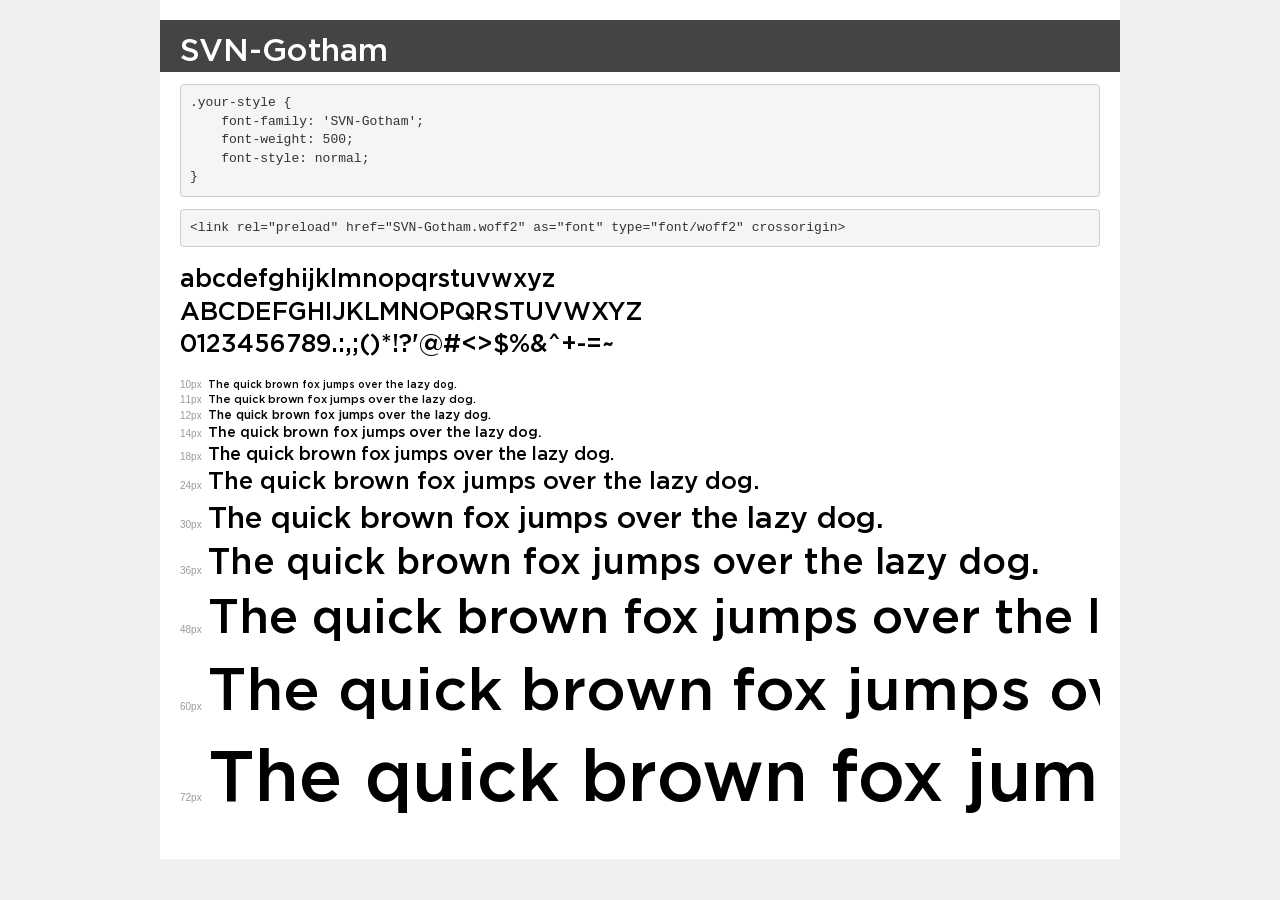
<file: fonts/SVN-Gotham/demo.html>
<!DOCTYPE html>
<html lang="en">
<head>
    <meta charset="utf-8">
    <meta http-equiv="X-UA-Compatible" content="IE=edge">
    <meta name="viewport" content="width=device-width, initial-scale=1">
    <meta name="robots" content="noindex, noarchive">
    <meta name="format-detection" content="telephone=no">
    <title>Transfonter demo</title>
    <link href="stylesheet.css" rel="stylesheet">
    <style>
        /*
        http://meyerweb.com/eric/tools/css/reset/
        v2.0 | 20110126
        License: none (public domain)
        */
        html, body, div, span, applet, object, iframe,
        h1, h2, h3, h4, h5, h6, p, blockquote, pre,
        a, abbr, acronym, address, big, cite, code,
        del, dfn, em, img, ins, kbd, q, s, samp,
        small, strike, strong, sub, sup, tt, var,
        b, u, i, center,
        dl, dt, dd, ol, ul, li,
        fieldset, form, label, legend,
        table, caption, tbody, tfoot, thead, tr, th, td,
        article, aside, canvas, details, embed,
        figure, figcaption, footer, header, hgroup,
        menu, nav, output, ruby, section, summary,
        time, mark, audio, video {
            margin: 0;
            padding: 0;
            border: 0;
            font-size: 100%;
            font: inherit;
            vertical-align: baseline;
        }
        /* HTML5 display-role reset for older browsers */
        article, aside, details, figcaption, figure,
        footer, header, hgroup, menu, nav, section {
            display: block;
        }
        body {
            line-height: 1;
        }
        ol, ul {
            list-style: none;
        }
        blockquote, q {
            quotes: none;
        }
        blockquote:before, blockquote:after,
        q:before, q:after {
            content: '';
            content: none;
        }
        table {
            border-collapse: collapse;
            border-spacing: 0;
        }
        /* demo styles */
        body {
            background: #f0f0f0;
            color: #000;
        }
        .page {
            background: #fff;
            width: 920px;
            margin: 0 auto;
            padding: 20px 20px 0 20px;
            overflow: hidden;
        }
        .font-container {
            overflow-x: auto;
            overflow-y: hidden;
            margin-bottom: 40px;
            line-height: 1.3;
            white-space: nowrap;
            padding-bottom: 5px;
        }
        h1 {
            position: relative;
            background: #444;
            font-size: 32px;
            color: #fff;
            padding: 10px 20px;
            margin: 0 -20px 12px -20px;
        }
        .letters {
            font-size: 25px;
            margin-bottom: 20px;
        }
        .s10:before {
            content: '10px';
        }
        .s11:before {
            content: '11px';
        }
        .s12:before {
            content: '12px';
        }
        .s14:before {
            content: '14px';
        }
        .s18:before {
            content: '18px';
        }
        .s24:before {
            content: '24px';
        }
        .s30:before {
            content: '30px';
        }
        .s36:before {
            content: '36px';
        }
        .s48:before {
            content: '48px';
        }
        .s60:before {
            content: '60px';
        }
        .s72:before {
            content: '72px';
        }
        .s10:before, .s11:before, .s12:before, .s14:before,
        .s18:before, .s24:before, .s30:before, .s36:before,
        .s48:before, .s60:before, .s72:before {
            font-family: Arial, sans-serif;
            font-size: 10px;
            font-weight: normal;
            font-style: normal;
            color: #999;
            padding-right: 6px;
        }
        pre {
            display: block;
            padding: 9px;
            margin: 0 0 12px;
            font-family: Monaco, Menlo, Consolas, "Courier New", monospace;
            font-size: 13px;
            line-height: 1.428571429;
            color: #333;
            font-weight: normal;
            font-style: normal;
            background-color: #f5f5f5;
            border: 1px solid #ccc;
            overflow-x: auto;
            border-radius: 4px;
        }
        /* responsive */
        @media (max-width: 959px) {
            .page {
                width: auto;
                margin: 0;
            }
        }
    </style>
</head>
<body>
<div class="page">
    <div class="demo">
        <h1 style="font-family: 'SVN-Gotham'; font-weight: 500; font-style: normal;">SVN-Gotham</h1>
        <pre title="Usage">.your-style {
    font-family: 'SVN-Gotham';
    font-weight: 500;
    font-style: normal;
}</pre>
        <pre title="Preload (optional)">
&lt;link rel=&quot;preload&quot; href=&quot;SVN-Gotham.woff2&quot; as=&quot;font&quot; type=&quot;font/woff2&quot; crossorigin&gt;</pre>
        <div class="font-container" style="font-family: 'SVN-Gotham'; font-weight: 500; font-style: normal;">
            <p class="letters">
                abcdefghijklmnopqrstuvwxyz<br>
ABCDEFGHIJKLMNOPQRSTUVWXYZ<br>
                0123456789.:,;()*!?'@#&lt;&gt;$%&^+-=~
            </p>
            <p class="s10" style="font-size: 10px;">The quick brown fox jumps over the lazy dog.</p>
            <p class="s11" style="font-size: 11px;">The quick brown fox jumps over the lazy dog.</p>
            <p class="s12" style="font-size: 12px;">The quick brown fox jumps over the lazy dog.</p>
            <p class="s14" style="font-size: 14px;">The quick brown fox jumps over the lazy dog.</p>
            <p class="s18" style="font-size: 18px;">The quick brown fox jumps over the lazy dog.</p>
            <p class="s24" style="font-size: 24px;">The quick brown fox jumps over the lazy dog.</p>
            <p class="s30" style="font-size: 30px;">The quick brown fox jumps over the lazy dog.</p>
            <p class="s36" style="font-size: 36px;">The quick brown fox jumps over the lazy dog.</p>
            <p class="s48" style="font-size: 48px;">The quick brown fox jumps over the lazy dog.</p>
            <p class="s60" style="font-size: 60px;">The quick brown fox jumps over the lazy dog.</p>
            <p class="s72" style="font-size: 72px;">The quick brown fox jumps over the lazy dog.</p>
        </div>
    </div>

</div>
</body>
</html>
</file>
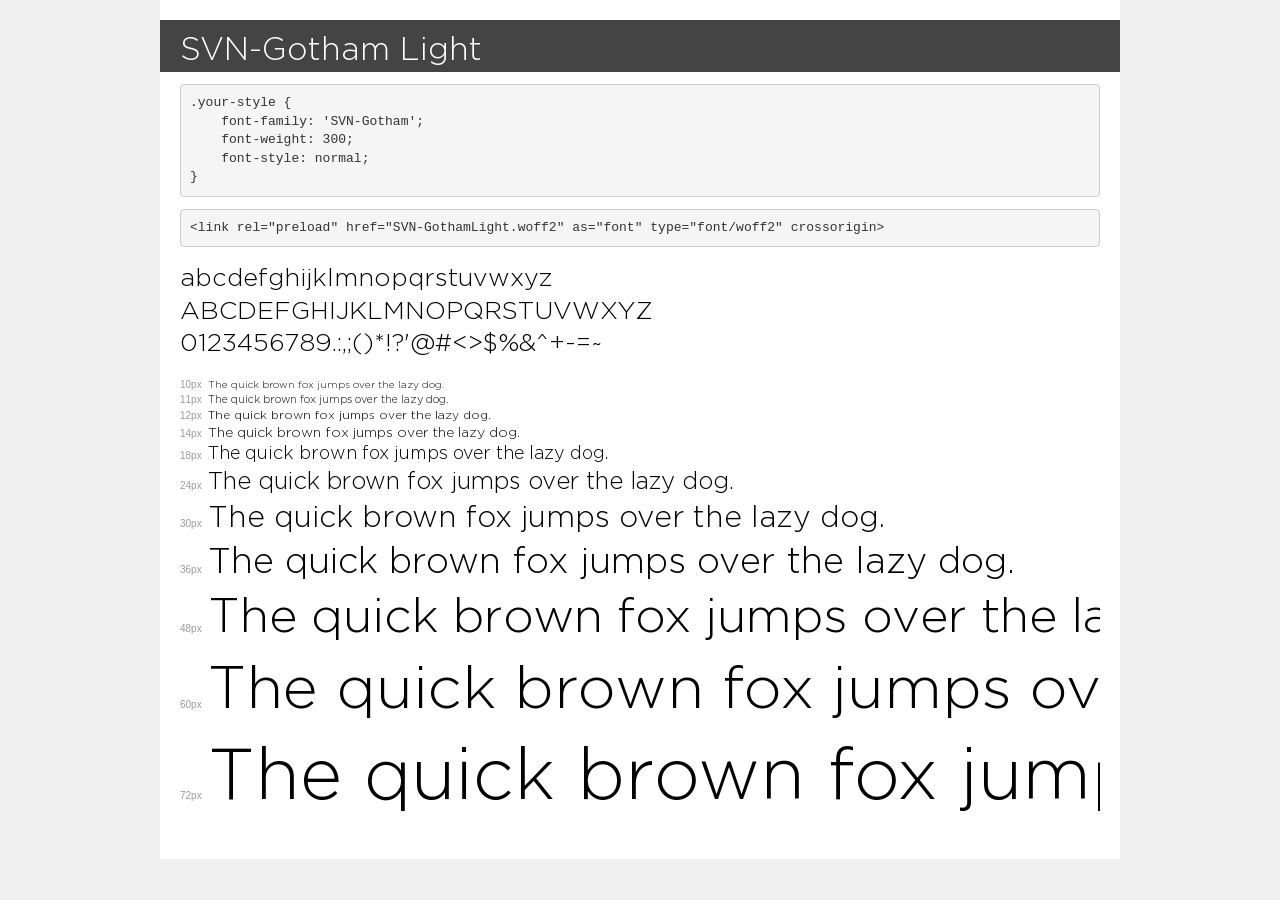
<file: fonts/SVN-GothamLight/demo.html>
<!DOCTYPE html>
<html lang="en">
<head>
    <meta charset="utf-8">
    <meta http-equiv="X-UA-Compatible" content="IE=edge">
    <meta name="viewport" content="width=device-width, initial-scale=1">
    <meta name="robots" content="noindex, noarchive">
    <meta name="format-detection" content="telephone=no">
    <title>Transfonter demo</title>
    <link href="stylesheet.css" rel="stylesheet">
    <style>
        /*
        http://meyerweb.com/eric/tools/css/reset/
        v2.0 | 20110126
        License: none (public domain)
        */
        html, body, div, span, applet, object, iframe,
        h1, h2, h3, h4, h5, h6, p, blockquote, pre,
        a, abbr, acronym, address, big, cite, code,
        del, dfn, em, img, ins, kbd, q, s, samp,
        small, strike, strong, sub, sup, tt, var,
        b, u, i, center,
        dl, dt, dd, ol, ul, li,
        fieldset, form, label, legend,
        table, caption, tbody, tfoot, thead, tr, th, td,
        article, aside, canvas, details, embed,
        figure, figcaption, footer, header, hgroup,
        menu, nav, output, ruby, section, summary,
        time, mark, audio, video {
            margin: 0;
            padding: 0;
            border: 0;
            font-size: 100%;
            font: inherit;
            vertical-align: baseline;
        }
        /* HTML5 display-role reset for older browsers */
        article, aside, details, figcaption, figure,
        footer, header, hgroup, menu, nav, section {
            display: block;
        }
        body {
            line-height: 1;
        }
        ol, ul {
            list-style: none;
        }
        blockquote, q {
            quotes: none;
        }
        blockquote:before, blockquote:after,
        q:before, q:after {
            content: '';
            content: none;
        }
        table {
            border-collapse: collapse;
            border-spacing: 0;
        }
        /* demo styles */
        body {
            background: #f0f0f0;
            color: #000;
        }
        .page {
            background: #fff;
            width: 920px;
            margin: 0 auto;
            padding: 20px 20px 0 20px;
            overflow: hidden;
        }
        .font-container {
            overflow-x: auto;
            overflow-y: hidden;
            margin-bottom: 40px;
            line-height: 1.3;
            white-space: nowrap;
            padding-bottom: 5px;
        }
        h1 {
            position: relative;
            background: #444;
            font-size: 32px;
            color: #fff;
            padding: 10px 20px;
            margin: 0 -20px 12px -20px;
        }
        .letters {
            font-size: 25px;
            margin-bottom: 20px;
        }
        .s10:before {
            content: '10px';
        }
        .s11:before {
            content: '11px';
        }
        .s12:before {
            content: '12px';
        }
        .s14:before {
            content: '14px';
        }
        .s18:before {
            content: '18px';
        }
        .s24:before {
            content: '24px';
        }
        .s30:before {
            content: '30px';
        }
        .s36:before {
            content: '36px';
        }
        .s48:before {
            content: '48px';
        }
        .s60:before {
            content: '60px';
        }
        .s72:before {
            content: '72px';
        }
        .s10:before, .s11:before, .s12:before, .s14:before,
        .s18:before, .s24:before, .s30:before, .s36:before,
        .s48:before, .s60:before, .s72:before {
            font-family: Arial, sans-serif;
            font-size: 10px;
            font-weight: normal;
            font-style: normal;
            color: #999;
            padding-right: 6px;
        }
        pre {
            display: block;
            padding: 9px;
            margin: 0 0 12px;
            font-family: Monaco, Menlo, Consolas, "Courier New", monospace;
            font-size: 13px;
            line-height: 1.428571429;
            color: #333;
            font-weight: normal;
            font-style: normal;
            background-color: #f5f5f5;
            border: 1px solid #ccc;
            overflow-x: auto;
            border-radius: 4px;
        }
        /* responsive */
        @media (max-width: 959px) {
            .page {
                width: auto;
                margin: 0;
            }
        }
    </style>
</head>
<body>
<div class="page">
    <div class="demo">
        <h1 style="font-family: 'SVN-Gotham'; font-weight: 300; font-style: normal;">SVN-Gotham Light</h1>
        <pre title="Usage">.your-style {
    font-family: 'SVN-Gotham';
    font-weight: 300;
    font-style: normal;
}</pre>
        <pre title="Preload (optional)">
&lt;link rel=&quot;preload&quot; href=&quot;SVN-GothamLight.woff2&quot; as=&quot;font&quot; type=&quot;font/woff2&quot; crossorigin&gt;</pre>
        <div class="font-container" style="font-family: 'SVN-Gotham'; font-weight: 300; font-style: normal;">
            <p class="letters">
                abcdefghijklmnopqrstuvwxyz<br>
ABCDEFGHIJKLMNOPQRSTUVWXYZ<br>
                0123456789.:,;()*!?'@#&lt;&gt;$%&^+-=~
            </p>
            <p class="s10" style="font-size: 10px;">The quick brown fox jumps over the lazy dog.</p>
            <p class="s11" style="font-size: 11px;">The quick brown fox jumps over the lazy dog.</p>
            <p class="s12" style="font-size: 12px;">The quick brown fox jumps over the lazy dog.</p>
            <p class="s14" style="font-size: 14px;">The quick brown fox jumps over the lazy dog.</p>
            <p class="s18" style="font-size: 18px;">The quick brown fox jumps over the lazy dog.</p>
            <p class="s24" style="font-size: 24px;">The quick brown fox jumps over the lazy dog.</p>
            <p class="s30" style="font-size: 30px;">The quick brown fox jumps over the lazy dog.</p>
            <p class="s36" style="font-size: 36px;">The quick brown fox jumps over the lazy dog.</p>
            <p class="s48" style="font-size: 48px;">The quick brown fox jumps over the lazy dog.</p>
            <p class="s60" style="font-size: 60px;">The quick brown fox jumps over the lazy dog.</p>
            <p class="s72" style="font-size: 72px;">The quick brown fox jumps over the lazy dog.</p>
        </div>
    </div>

</div>
</body>
</html>
</file>
<file: fonts/SVN-Gotham/stylesheet.css>
@font-face {
    font-family: 'SVN-Gotham';
    src: url('SVN-Gotham.eot');
    src: url('SVN-Gotham.eot?#iefix') format('embedded-opentype'),
        url('SVN-Gotham.woff2') format('woff2'),
        url('SVN-Gotham.woff') format('woff'),
        url('SVN-Gotham.ttf') format('truetype'),
        url('SVN-Gotham.svg#SVN-Gotham') format('svg');
    font-weight: 500;
    font-style: normal;
    font-display: swap;
}
</file>
<file: fonts/SVN-GothamLight/stylesheet.css>
@font-face {
    font-family: 'SVN-Gotham';
    src: url('SVN-GothamLight.eot');
    src: url('SVN-GothamLight.eot?#iefix') format('embedded-opentype'),
        url('SVN-GothamLight.woff2') format('woff2'),
        url('SVN-GothamLight.woff') format('woff'),
        url('SVN-GothamLight.ttf') format('truetype'),
        url('SVN-GothamLight.svg#SVN-GothamLight') format('svg');
    font-weight: 300;
    font-style: normal;
    font-display: swap;
}
</file>
